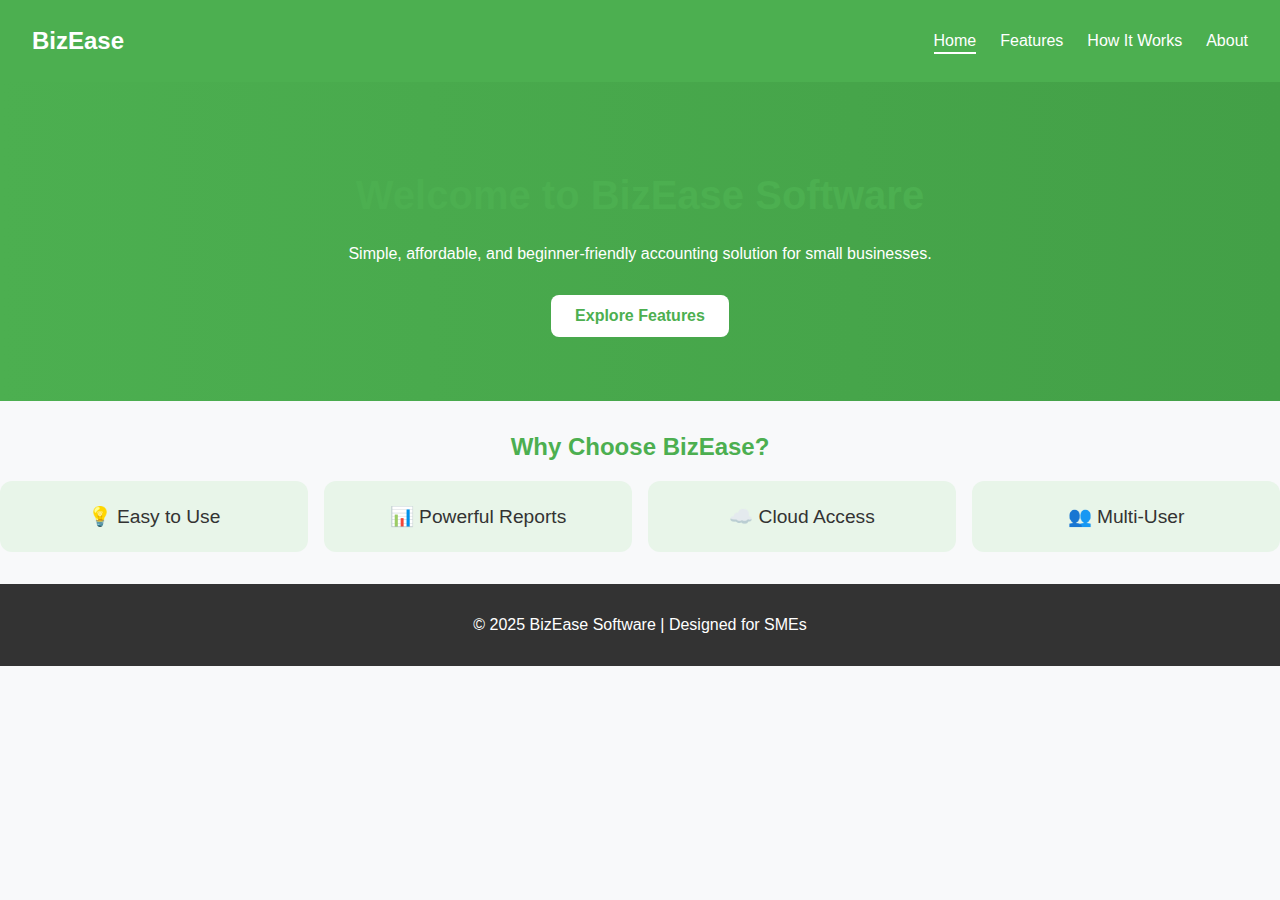
<file: index.html>
<!DOCTYPE html>
<html lang="en">
<head>
  <meta charset="UTF-8">
  <meta name="viewport" content="width=device-width, initial-scale=1.0">
  <title>BizEase Software | Home</title>
  <link rel="stylesheet" href="style.css">
</head>
<body>
  <nav>
    <div class="logo">BizEase</div>
    <ul>
      <li><a href="index.html" class="active">Home</a></li>
      <li><a href="features.html">Features</a></li>
      <li><a href="how-it-works.html">How It Works</a></li>
      <li><a href="about.html">About</a></li>
    </ul>
  </nav>

  <header class="hero">
    <h1>Welcome to BizEase Software</h1>
    <p>Simple, affordable, and beginner-friendly accounting solution for small businesses.</p>
    <a href="features.html" class="btn">Explore Features</a>
  </header>

  <section class="highlights">
    <h2>Why Choose BizEase?</h2>
    <div class="cards">
      <div class="card">💡 Easy to Use</div>
      <div class="card">📊 Powerful Reports</div>
      <div class="card">☁️ Cloud Access</div>
      <div class="card">👥 Multi-User</div>
    </div>
  </section>

  <footer>
    <p>© 2025 BizEase Software | Designed for SMEs</p>
  </footer>
</body>
</html>
</file>
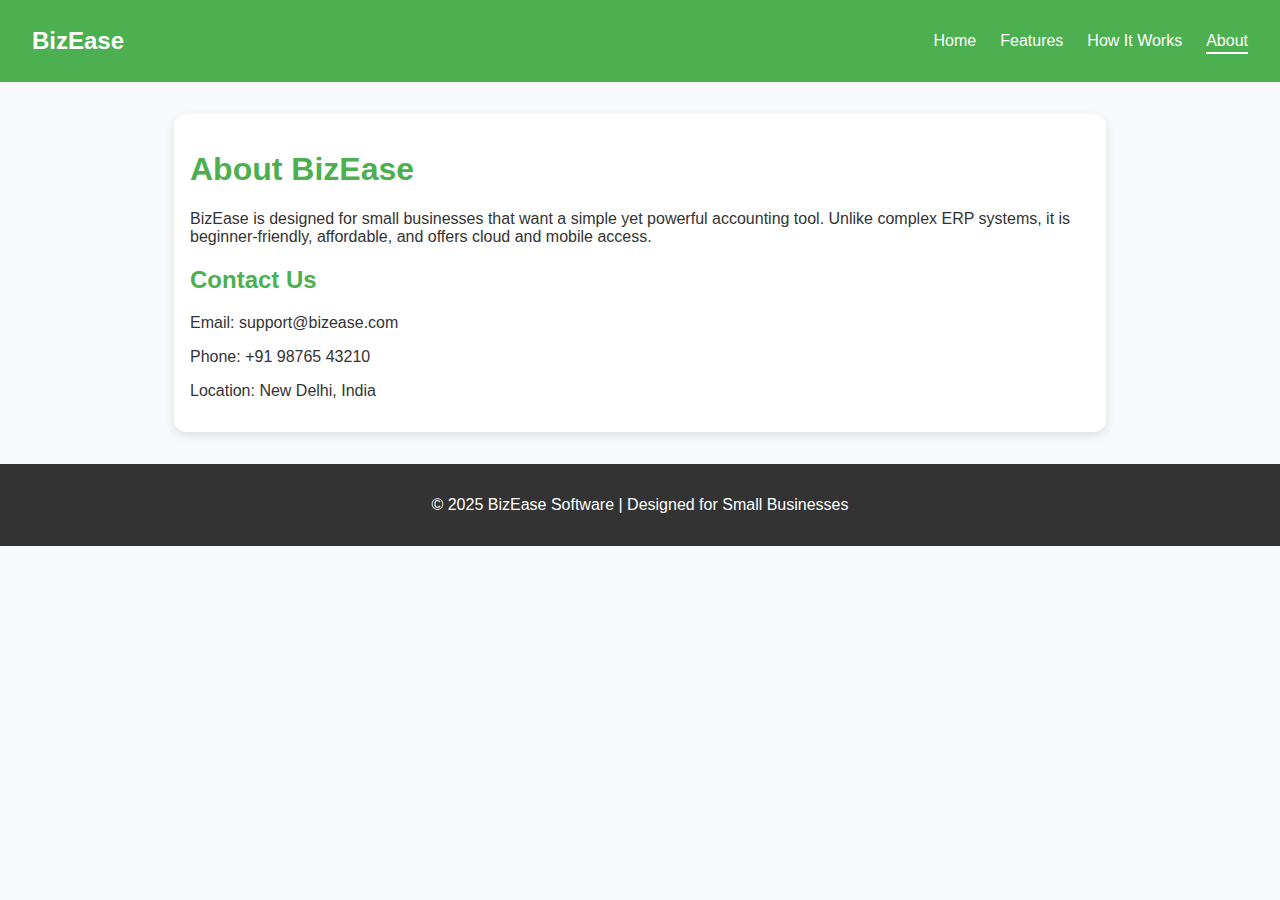
<file: about.html>
<!DOCTYPE html>
<html lang="en">
<head>
  <meta charset="UTF-8">
  <meta name="viewport" content="width=device-width, initial-scale=1.0">
  <title>BizEase Software | About</title>
  <link rel="stylesheet" href="style.css">
</head>
<body>
  <nav>
    <div class="logo">BizEase</div>
    <ul>
      <li><a href="index.html">Home</a></li>
      <li><a href="features.html">Features</a></li>
      <li><a href="how-it-works.html">How It Works</a></li>
      <li><a href="about.html" class="active">About</a></li>
    </ul>
  </nav>

  <main>
    <h1>About BizEase</h1>
    <p>
      BizEase is designed for small businesses that want a simple yet powerful 
      accounting tool. Unlike complex ERP systems, it is beginner-friendly, affordable, 
      and offers cloud and mobile access.
    </p>

    <h2>Contact Us</h2>
    <p>Email: support@bizease.com</p>
    <p>Phone: +91 98765 43210</p>
    <p>Location: New Delhi, India</p>
  </main>

  <footer>
    <p>© 2025 BizEase Software | Designed for Small Businesses</p>
  </footer>
</body>
</html>
</file>
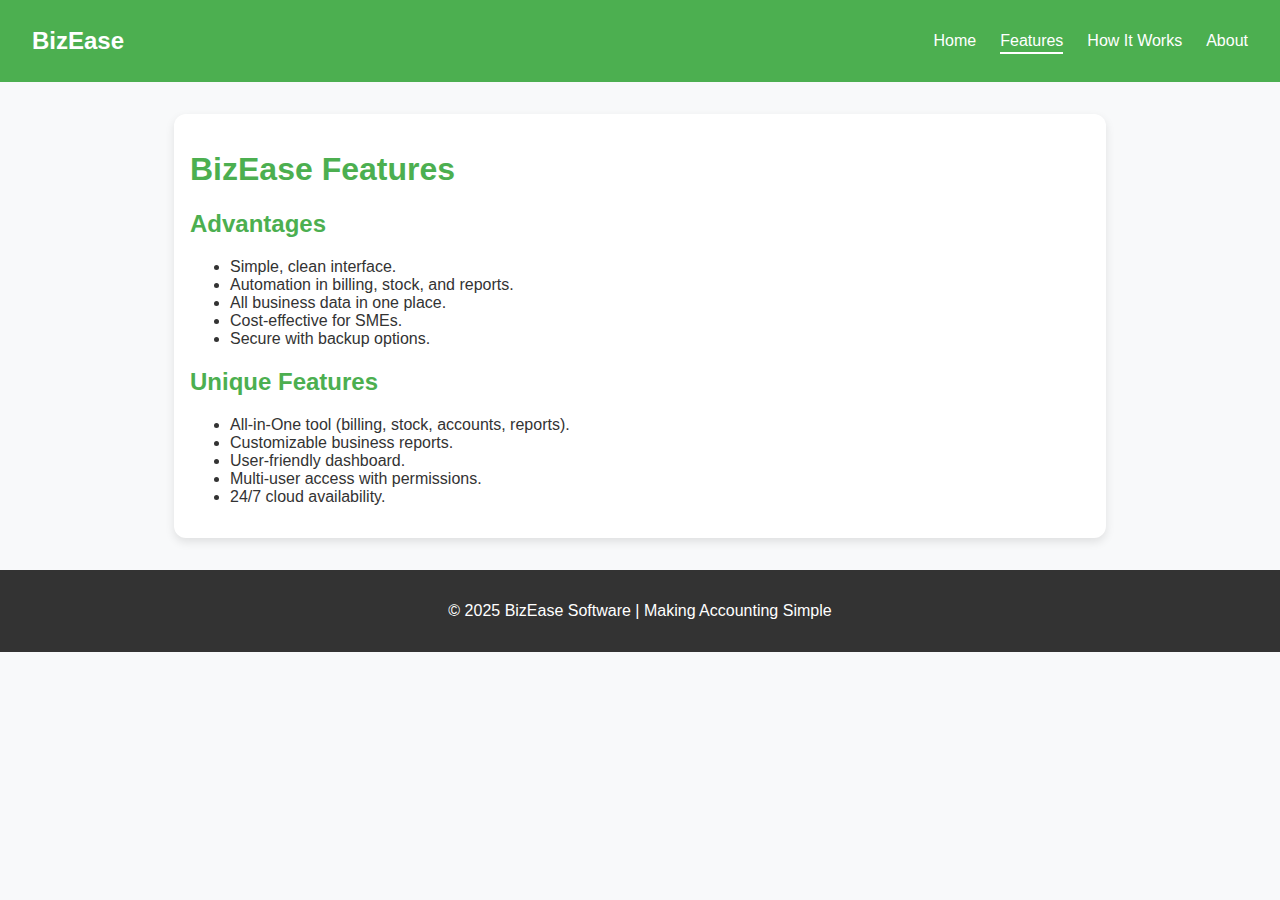
<file: features.html>
<!DOCTYPE html>
<html lang="en">
<head>
  <meta charset="UTF-8">
  <meta name="viewport" content="width=device-width, initial-scale=1.0">
  <title>BizEase Software | Features</title>
  <link rel="stylesheet" href="style.css">
</head>
<body>
  <nav>
    <div class="logo">BizEase</div>
    <ul>
      <li><a href="index.html">Home</a></li>
      <li><a href="features.html" class="active">Features</a></li>
      <li><a href="how-it-works.html">How It Works</a></li>
      <li><a href="about.html">About</a></li>
    </ul>
  </nav>

  <main>
    <h1>BizEase Features</h1>
    <section>
      <h2>Advantages</h2>
      <ul>
        <li>Simple, clean interface.</li>
        <li>Automation in billing, stock, and reports.</li>
        <li>All business data in one place.</li>
        <li>Cost-effective for SMEs.</li>
        <li>Secure with backup options.</li>
      </ul>
    </section>

    <section>
      <h2>Unique Features</h2>
      <ul>
        <li>All-in-One tool (billing, stock, accounts, reports).</li>
        <li>Customizable business reports.</li>
        <li>User-friendly dashboard.</li>
        <li>Multi-user access with permissions.</li>
        <li>24/7 cloud availability.</li>
      </ul>
    </section>
  </main>

  <footer>
    <p>© 2025 BizEase Software | Making Accounting Simple</p>
  </footer>
</body>
</html>
</file>
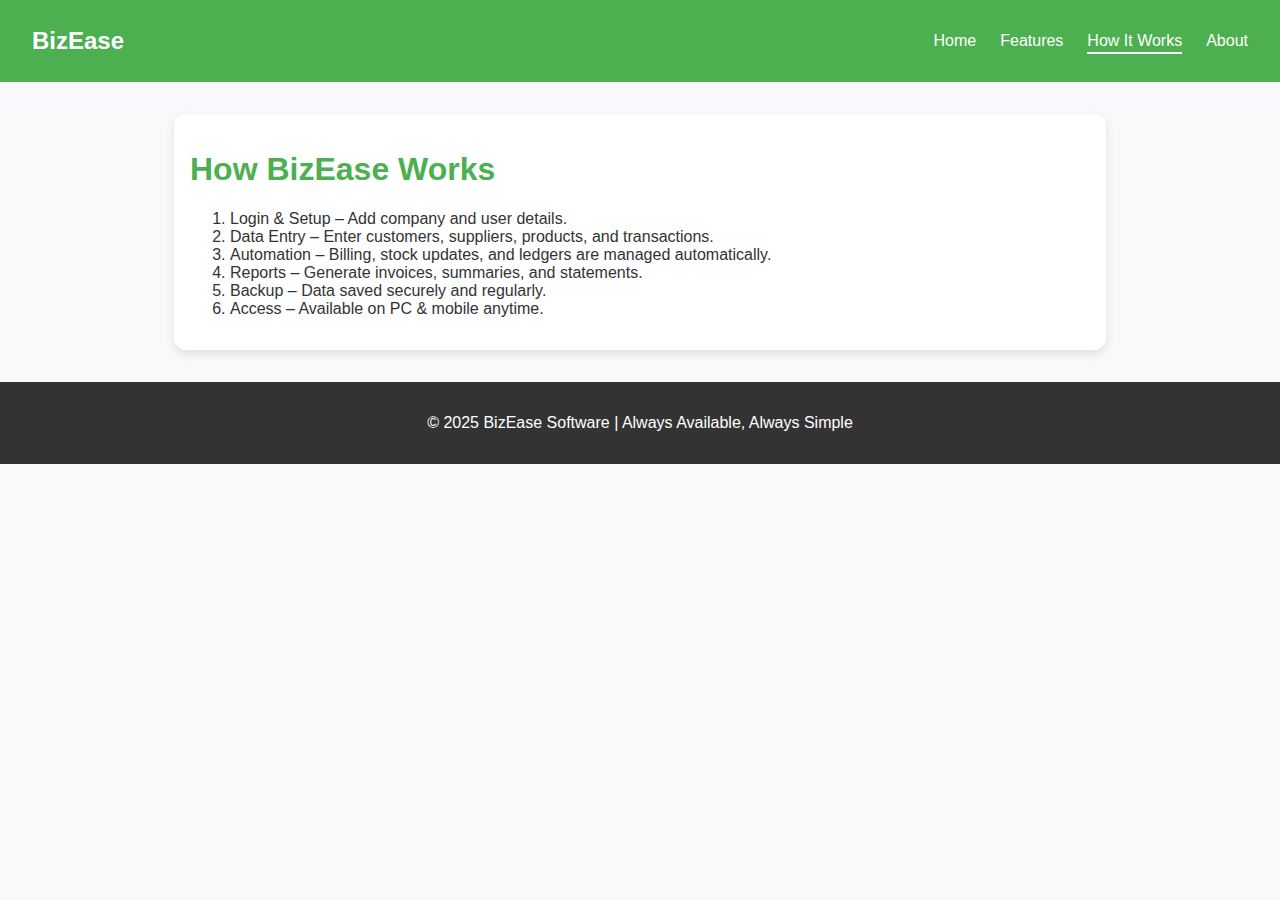
<file: how-it-works.html>
<!DOCTYPE html>
<html lang="en">
<head>
  <meta charset="UTF-8">
  <meta name="viewport" content="width=device-width, initial-scale=1.0">
  <title>BizEase Software | How It Works</title>
  <link rel="stylesheet" href="style.css">
</head>
<body>
  <nav>
    <div class="logo">BizEase</div>
    <ul>
      <li><a href="index.html">Home</a></li>
      <li><a href="features.html">Features</a></li>
      <li><a href="how-it-works.html" class="active">How It Works</a></li>
      <li><a href="about.html">About</a></li>
    </ul>
  </nav>

  <main>
    <h1>How BizEase Works</h1>
    <ol>
      <li>Login & Setup – Add company and user details.</li>
      <li>Data Entry – Enter customers, suppliers, products, and transactions.</li>
      <li>Automation – Billing, stock updates, and ledgers are managed automatically.</li>
      <li>Reports – Generate invoices, summaries, and statements.</li>
      <li>Backup – Data saved securely and regularly.</li>
      <li>Access – Available on PC & mobile anytime.</li>
    </ol>
  </main>

  <footer>
    <p>© 2025 BizEase Software | Always Available, Always Simple</p>
  </footer>
</body>
</html>
</file>
<file: style.css>
/* Global Styling */
body {
  font-family: 'Segoe UI', sans-serif;
  margin: 0;
  background: #f8f9fa;
  color: #333;
}

h1, h2 {
  color: #4CAF50;
}

main {
  max-width: 900px;
  margin: 2rem auto;
  padding: 1rem;
  background: #fff;
  border-radius: 12px;
  box-shadow: 0 4px 10px rgba(0,0,0,0.1);
}

footer {
  background: #333;
  color: white;
  text-align: center;
  padding: 1rem;
  margin-top: 2rem;
}

/* Navbar */
nav {
  display: flex;
  justify-content: space-between;
  align-items: center;
  background: #4CAF50;
  padding: 1rem 2rem;
}

nav .logo {
  font-size: 1.5rem;
  font-weight: bold;
  color: white;
}

nav ul {
  list-style: none;
  display: flex;
  gap: 1.5rem;
}

nav ul li a {
  color: white;
  text-decoration: none;
  font-weight: 500;
}

nav ul li a.active, nav ul li a:hover {
  border-bottom: 2px solid white;
  padding-bottom: 3px;
}

/* Hero Section */
.hero {
  text-align: center;
  padding: 4rem 1rem;
  background: linear-gradient(to right, #4CAF50, #43a047);
  color: white;
}

.hero h1 {
  font-size: 2.5rem;
}

.btn {
  display: inline-block;
  margin-top: 1rem;
  padding: 12px 24px;
  background: white;
  color: #4CAF50;
  text-decoration: none;
  border-radius: 8px;
  font-weight: bold;
}

.btn:hover {
  background: #f1f1f1;
}

/* Cards */
.highlights {
  text-align: center;
  margin: 2rem auto;
}

.cards {
  display: grid;
  grid-template-columns: repeat(auto-fit, minmax(180px, 1fr));
  gap: 1rem;
  margin-top: 1rem;
}

.card {
  background: #e8f5e9;
  padding: 1.5rem;
  border-radius: 12px;
  font-size: 1.2rem;
}
</file>
